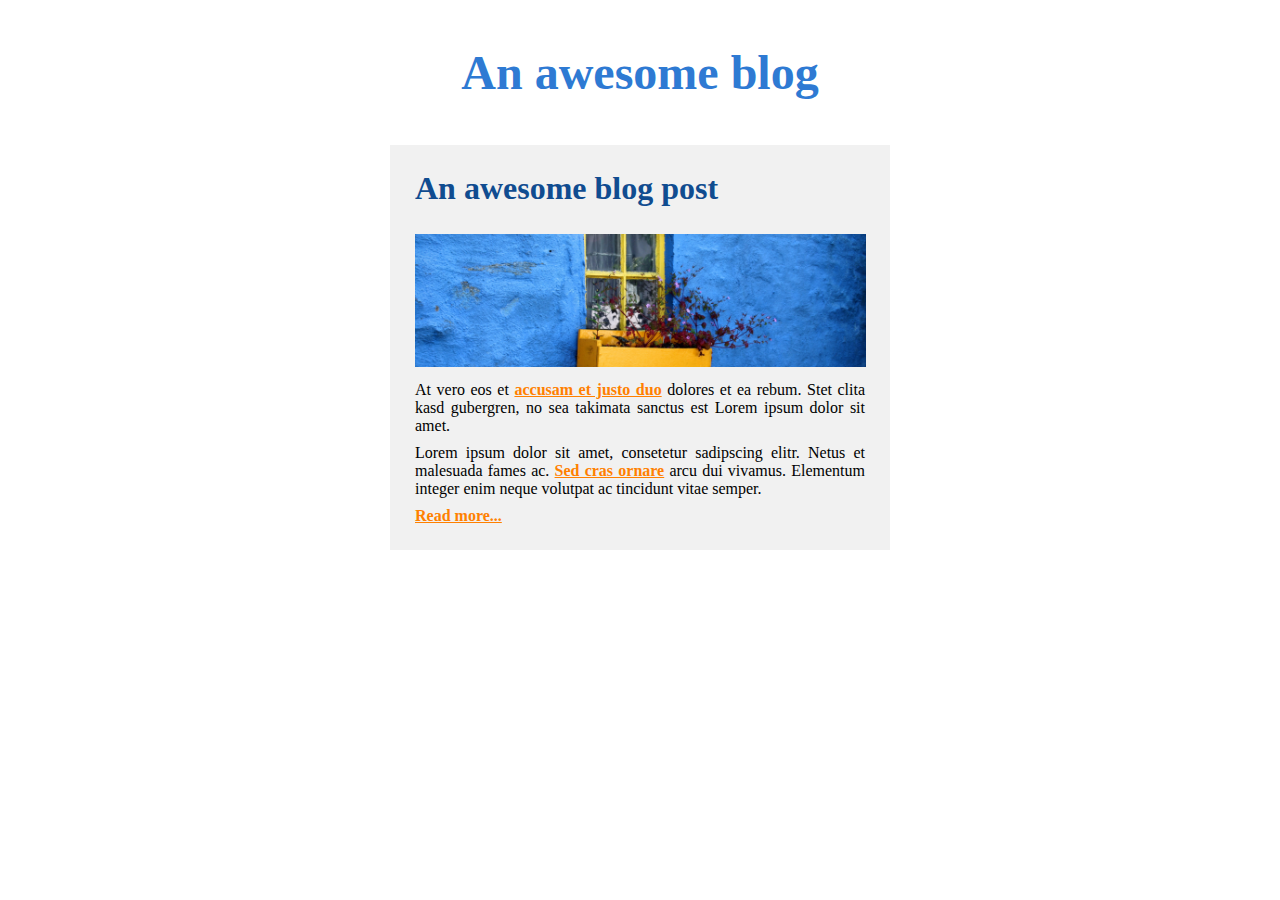
<file: 1-an-awesome-blog-post/index.html>
<!DOCTYPE html>
<html>
  <head>
    <title>Practicing CSS</title>
    <link rel="stylesheet" href="styles.css" />
  </head>
  <body>
    <header>
      <h1 class="blog-title">An awesome blog</h1>
    </header>

    <main>
      <section class="post">
        <div class="post-header">
          <h2 class="post-title">An awesome blog post</h2>
          <img
            src="images/window.png"
            alt="a yellow window with flowers in a blue wall"
          />
        </div>

        <div class="post-content">
          <p>
            At vero eos et <a href="#">accusam et justo duo</a> dolores et ea
            rebum. Stet clita kasd gubergren, no sea takimata sanctus est Lorem
            ipsum dolor sit amet.
          </p>
          <p>
            Lorem ipsum dolor sit amet, consetetur sadipscing elitr. Netus et
            malesuada fames ac. <a href="#">Sed cras ornare</a> arcu dui
            vivamus. Elementum integer enim neque volutpat ac tincidunt vitae
            semper.
          </p>

          <p class="read-more"><a href="#">Read more...</a></p>
        </div>
      </section>
    </main>
  </body>
</html>

<!-- 
   
An awesome blog

An awesome blog post 
    
At vero eos et accusam et justo duo dolores et ea rebum. Stet clita kasd gubergren, no sea takimata sanctus est Lorem ipsum dolor sit amet. 

Lorem ipsum dolor sit amet, consetetur sadipscing elitr. Netus et malesuada fames ac. Sed cras ornare arcu dui vivamus. Elementum integer enim neque volutpat ac tincidunt vitae semper.
Read more...

    
 -->
</file>
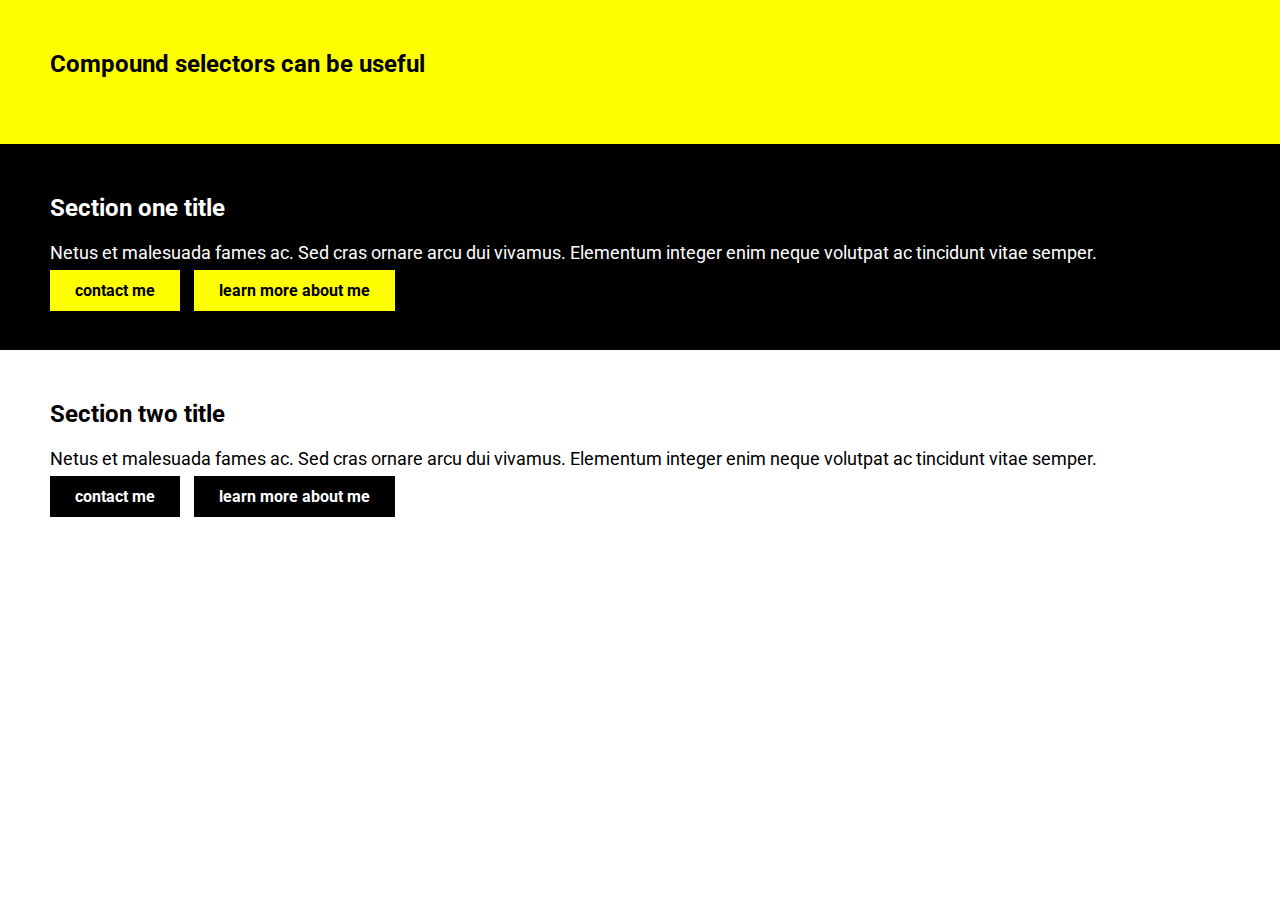
<file: 2-compound-selectors/index.html>
<!DOCTYPE html>
<html>
  <head>
    <title>Practicing CSS</title>
    <link
      href="https://fonts.googleapis.com/css2?family=Roboto:wght@100;300;400;500;700;900&display=swap"
      rel="stylesheet"
    />
    <link rel="stylesheet" href="styles.css" />
  </head>
  <body>
    <header>
      <h1>Compound selectors can be useful</h1>
    </header>

    <section class="section-one">
      <h2>Section one title</h2>
      <p>
        Netus et malesuada fames ac. Sed cras ornare arcu dui vivamus. Elementum
        integer enim neque volutpat ac tincidunt vitae semper.
      </p>
      <a href="#" class="btn">contact me</a>
      <a href="#" class="btn">learn more about me</a>
    </section>

    <section class="section-two">
      <h2>Section two title</h2>
      <p>
        Netus et malesuada fames ac. Sed cras ornare arcu dui vivamus. Elementum
        integer enim neque volutpat ac tincidunt vitae semper.
      </p>
      <a href="#" class="btn">contact me</a>
      <a href="#" class="btn">learn more about me</a>
    </section>
  </body>
</html>
</file>
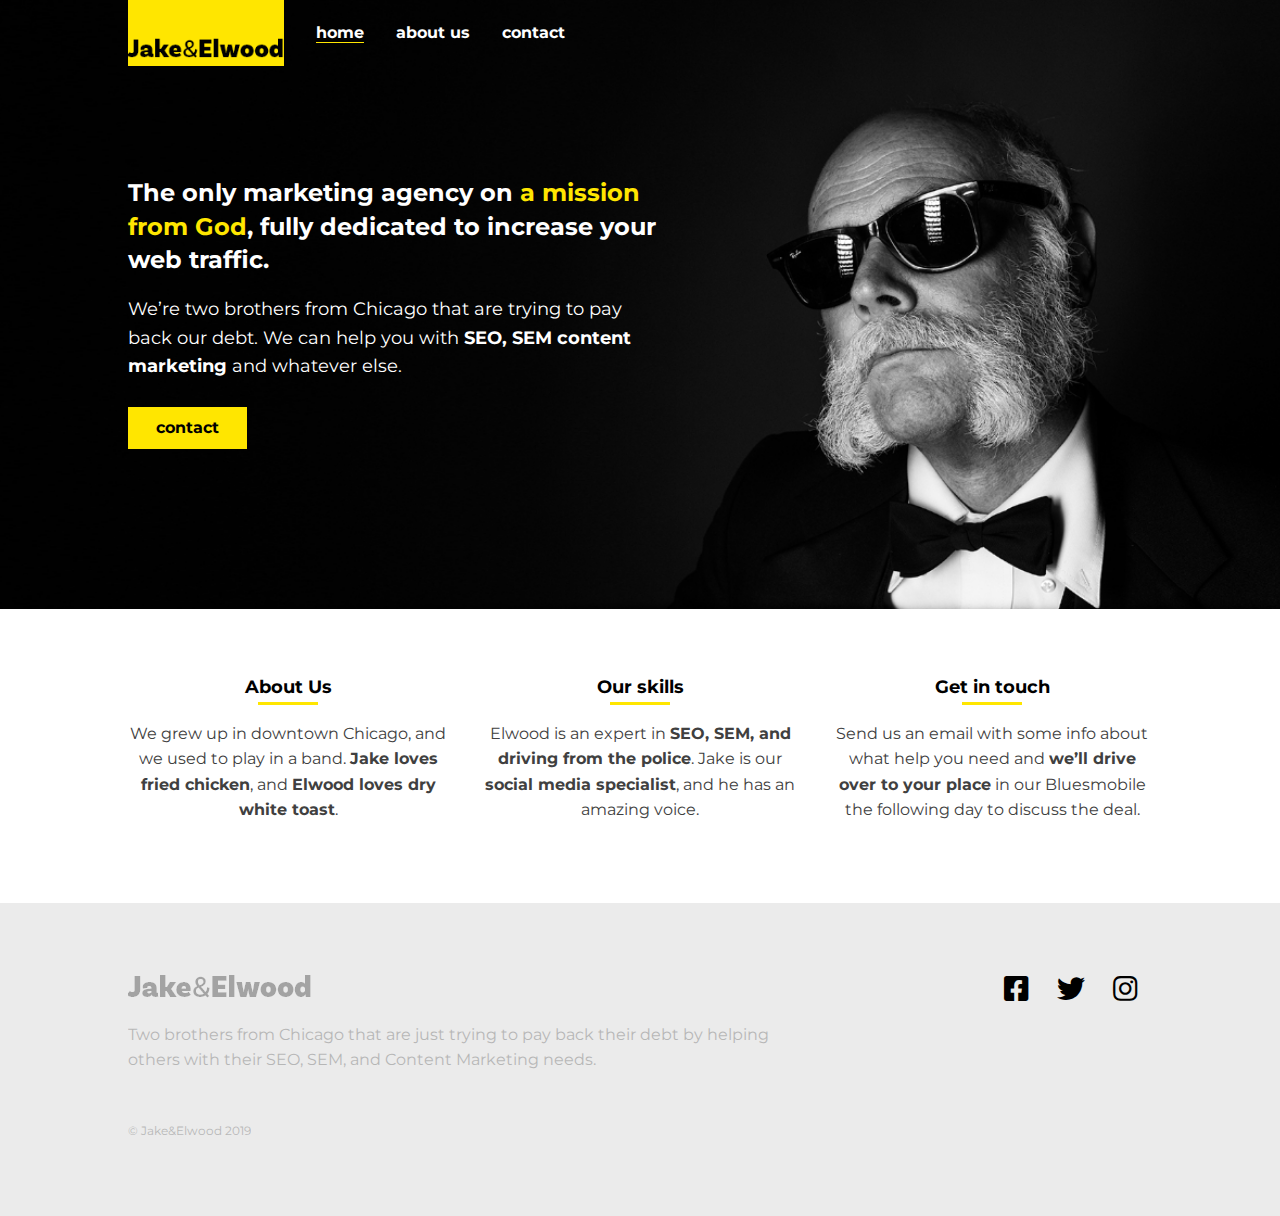
<file: 8-jake-and-elwood/index.html>
<!DOCTYPE html>
<html>
    <head>
        <title>Jake & Elwood</title>
        <!-- viewport meta to render pages on mobile properly -->
        <meta name="viewport" content="width=device-width, initial-scale=1">
        
        <!-- link to google fonts -->
        <link href="https://fonts.googleapis.com/css?family=Montserrat:400,700&display=swap" rel="stylesheet">
        
        <!-- https://cdnjs.com/libraries/font-awesome -->
        <link href="https://cdnjs.cloudflare.com/ajax/libs/font-awesome/5.9.0/css/all.css" rel="stylesheet">
        
        <!-- link to my CSS -->
        <link href="styles.css" rel="stylesheet">
        <script src="main.js" defer></script>
    </head>
     <body>
        <header class="header header-home main-grid">
            <div class="header-content">
                <a class="logo-link" href="index.html">
                    <img src="img/logo.png" alt="" class="logo">
                </a>
                <button aria-label="open navigation" class="open-nav">&#9776;</button>
                
                <nav class="nav">
                    <button aria-label="close navigation" class="close-nav">&times;</button>
                    <ul class="nav-list">
                        <li class="nav-item"><a href="index.html" class="nav-link nav-link--active">home</a></li>
                        <li class="nav-item"><a href="about.html" class="nav-link">about us</a></li>
                        <li class="nav-item"><a href="contact.html" class="nav-link">contact</a></li>
                    </ul>
                </nav>
            </div>
        </header>
        
        <main>
            <section class="hero main-grid">
                <h1 class="hero-title">The only marketing agency on <span class="accent-color">a mission from God</span>, fully dedicated to increase your web traffic. </h1>
                <p class="hero-subtitle">We’re two brothers from Chicago that are trying to pay back our debt. We can help you with <strong>SEO, SEM content marketing</strong> and whatever else.</p>
                <a href="index.html" class="btn btn-primary">contact</a>
            </section>
        
            <section class="info main-grid">
                <div class="col">
                    <h2 class="section-title section-title-center">About Us</h2>
                    <p>We grew up in downtown Chicago, and we used to play in a band. <strong>Jake loves fried chicken</strong>, and <strong>Elwood loves dry white toast</strong>.</p>
                </div>
                <div class="col">
                    <h2 class="section-title section-title-center">Our skills</h2>
                    <p>Elwood is an expert in <strong>SEO, SEM, and driving from the police</strong>. Jake is our <strong>social media specialist</strong>, and he has an amazing voice.</p>
                </div>
                <div class="col">
                    <h2 class="section-title section-title-center">Get in touch</h2>
                    <p>Send us an email with some info about what help you need and <strong>we’ll drive over to your place</strong> in our Bluesmobile the following day to discuss the deal.</p>
                </div>
            </section>
        
        </main>
        
        <footer class="footer main-grid">
            <div class="footer-main">
                <img src="img/logo.png" alt="" class="footer-logo">
                <p class="footer-text">Two brothers from Chicago that are just trying to pay back their debt by helping others with their SEO, SEM, and Content Marketing needs.</p>
                <p class="footer-fineprint">© Jake&Elwood 2019</p>
            </div>
            <ul class="social-list">
                <li class="social-item"><a href="#" class="social-link"><i class="fab fa-facebook-square"></i></a></li>
                <li class="social-item"><a href="#" class="social-link"><i class="fab fa-twitter"></i></a></li>
                <li class="social-item"><a href="#" class="social-link"><i class="fab fa-instagram"></i></a></li>
            </ul>
        </footer>
    </body>
</html>
</file>
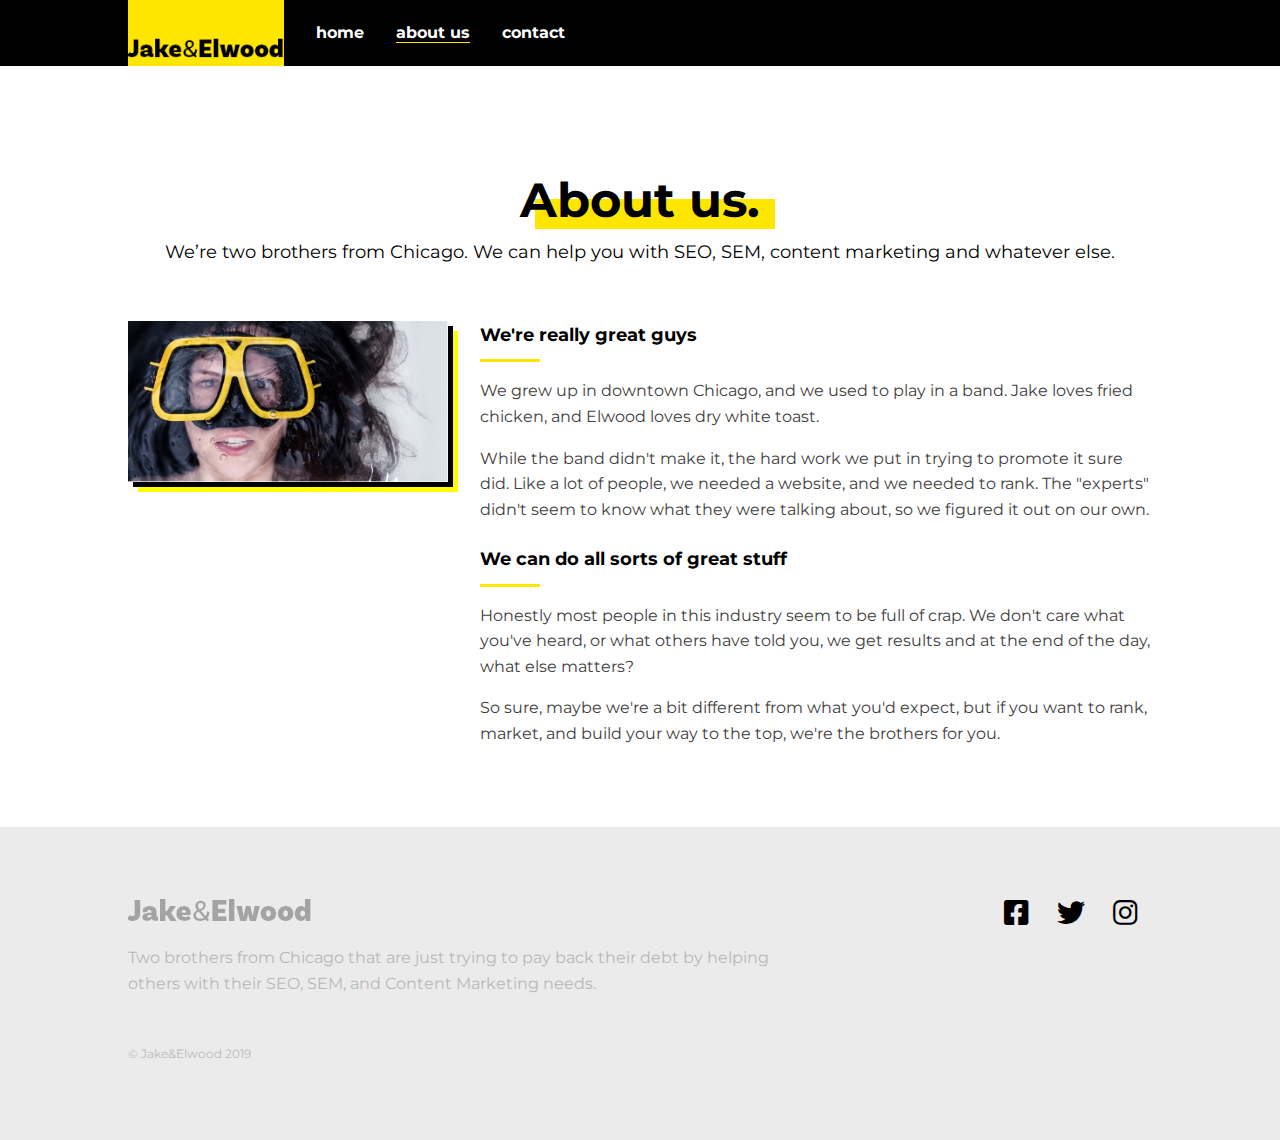
<file: 8-jake-and-elwood/about.html>
<!DOCTYPE html>
<html>
    <head>
        <title>Jake & Elwood</title>
        <!-- viewport meta to render pages on mobile properly -->
        <meta name="viewport" content="width=device-width, initial-scale=1">
        
        <!-- link to google fonts -->
        <link href="https://fonts.googleapis.com/css?family=Montserrat:400,700&display=swap" rel="stylesheet">
        
        <!-- https://cdnjs.com/libraries/font-awesome -->
        <link href="https://cdnjs.cloudflare.com/ajax/libs/font-awesome/5.9.0/css/all.css" rel="stylesheet">
        
        <!-- link to my CSS -->
        <link href="styles.css" rel="stylesheet">
        <script src="main.js" defer></script>
    </head>
     <body>
        <header class="header main-grid">
            <div class="header-content">
                <a class="logo-link" href="index.html">
                    <img src="img/logo.png" alt="" class="logo">
                </a>
                <button aria-label="open navigation" class="open-nav">&#9776;</button>
                
                <nav class="nav">
                    <button aria-label="close navigation" class="close-nav">&times;</button>
                    <ul class="nav-list">
                        <li class="nav-item"><a href="index.html" class="nav-link">home</a></li>
                        <li class="nav-item"><a href="about.html" class="nav-link nav-link--active">about us</a></li>
                        <li class="nav-item"><a href="contact.html" class="nav-link">contact</a></li>
                    </ul>
                </nav>
            </div>
        </header>
        
        <main class="main-grid main-template">
            
            <h1 class="page-title">About us.</h1>
            <p class="subtitle">We’re two brothers from Chicago. We can help you with SEO, SEM, content marketing and whatever else.</p>
            
            <img class="main-image" src="img/googles.jpg" alt="a man wearing goggles">
            
            <div class="main-text">
                <h2 class="section-title">We're really great guys</h2>
                <p>We grew up in downtown Chicago, and we used to play in a band. Jake loves fried chicken, and Elwood loves dry white toast. </p>
                <p>While the band didn't make it, the hard work we put in trying to promote it sure did. Like a lot of people, we needed a website, and we needed to rank. The "experts" didn't seem to know what they were talking about, so we figured it out on our own.</p>
                <h2 class="section-title">We can do all sorts of great stuff </h2>
                <p>Honestly most people in this industry seem to be full of crap. We don't care what you've heard, or what others have told you, we get results and at the end of the day, what else matters? </p>
                <p>So sure, maybe we're a bit different from what you'd expect, but if you want to rank, market, and build your way to the top, we're the brothers for you.</p>
            </div>
        
        </main>
        
        <footer class="footer main-grid">
            <div class="footer-main">
                <img src="img/logo.png" alt="" class="footer-logo">
                <p class="footer-text">Two brothers from Chicago that are just trying to pay back their debt by helping others with their SEO, SEM, and Content Marketing needs.</p>
                <p class="footer-fineprint">© Jake&Elwood 2019</p>
            </div>
            <ul class="social-list">
                <li class="social-item"><a href="#" class="social-link"><i class="fab fa-facebook-square"></i></a></li>
                <li class="social-item"><a href="#" class="social-link"><i class="fab fa-twitter"></i></a></li>
                <li class="social-item"><a href="#" class="social-link"><i class="fab fa-instagram"></i></a></li>
            </ul>
        </footer>
    </body>
</html>
</file>
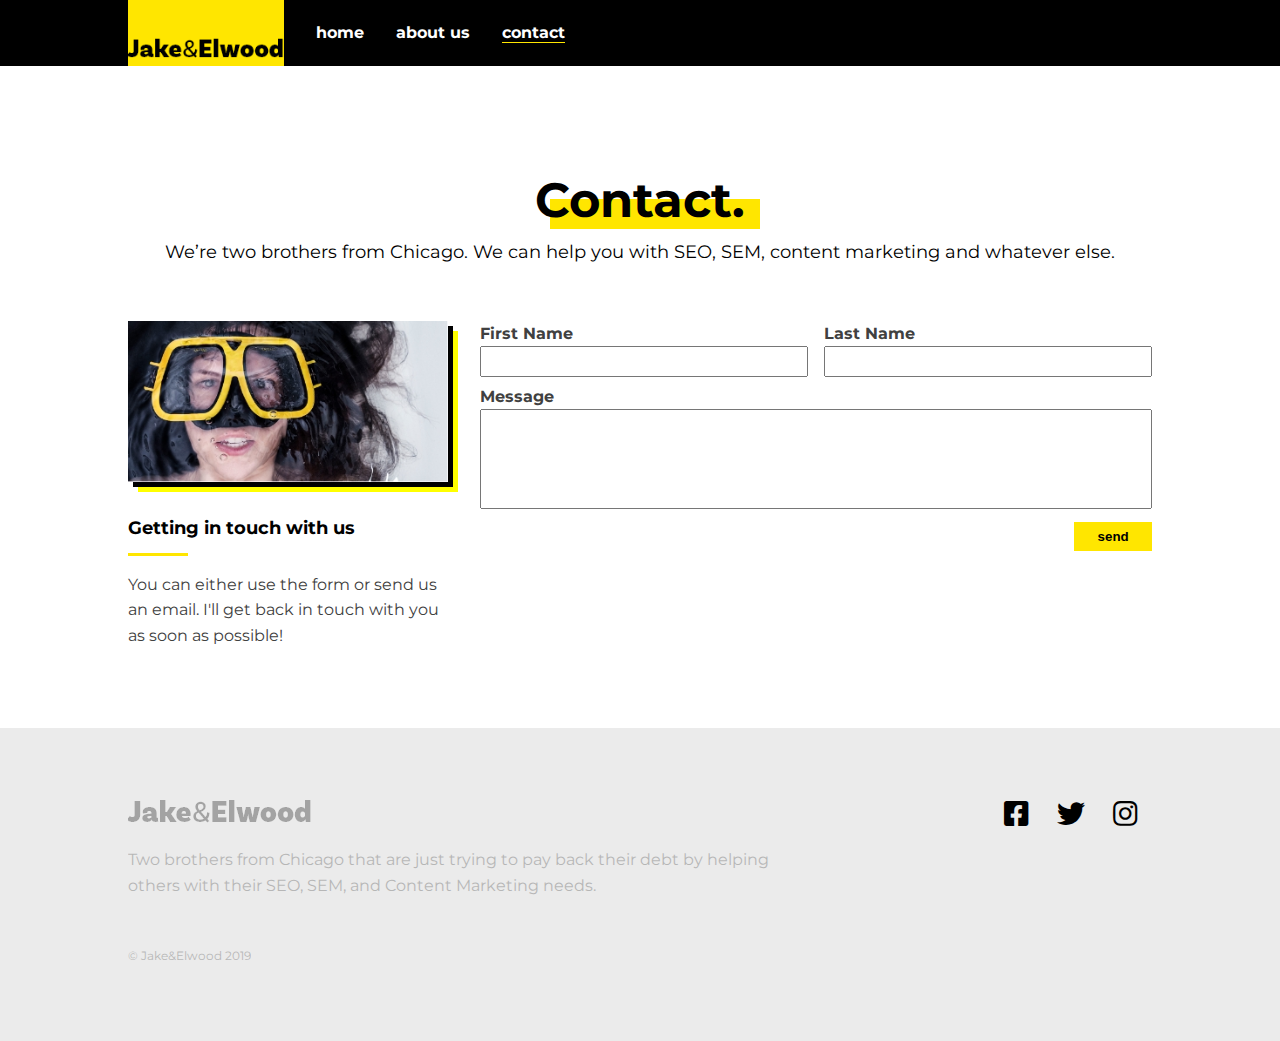
<file: 8-jake-and-elwood/contact.html>
<!DOCTYPE html>
<html>
    <head>
        <title>Jake & Elwood</title>
        <!-- viewport meta to render pages on mobile properly -->
        <meta name="viewport" content="width=device-width, initial-scale=1">
        
        <!-- link to google fonts -->
        <link href="https://fonts.googleapis.com/css?family=Montserrat:400,700&display=swap" rel="stylesheet">
        
        <!-- https://cdnjs.com/libraries/font-awesome -->
        <link href="https://cdnjs.cloudflare.com/ajax/libs/font-awesome/5.9.0/css/all.css" rel="stylesheet">
        
        <!-- link to my CSS -->
        <link href="styles.css" rel="stylesheet">
        <script src="main.js" defer></script>
    </head>
     <body>
        <header class="header main-grid">
            <div class="header-content">
                <a class="logo-link" href="index.html">
                    <img src="img/logo.png" alt="" class="logo">
                </a>
                <button aria-label="open navigation" class="open-nav">&#9776;</button>
                
                <nav class="nav">
                    <button aria-label="close navigation" class="close-nav">&times;</button>
                    <ul class="nav-list">
                        <li class="nav-item"><a href="index.html" class="nav-link">home</a></li>
                        <li class="nav-item"><a href="about.html" class="nav-link">about us</a></li>
                        <li class="nav-item"><a href="contact.html" class="nav-link nav-link--active">contact</a></li>
                    </ul>
                </nav>
            </div>
        </header>
        
        <main class="main-grid main-template">
            
            <h1 class="page-title">Contact.</h1>
            <p class="subtitle">We’re two brothers from Chicago. We can help you with SEO, SEM, content marketing and whatever else.</p>
            
            <img class="main-image" src="img/googles.jpg" alt="a man wearing goggles">

            <div class="secondary-text">
                <h2 class="section-title">Getting in touch with us</h2>
                <p>You can either use the form or send us an email. I'll get back in touch with you as soon as possible!</p>
            </div>
            
            <div class="main-text">
                <form class="contact-form" action="#" method="POST">
                    
                    <label class="fname-label" for="fname">First Name</label>
                    <input class="fname-input" id="fname" type="text">
                    
                    <label class="lname-label" for="lname">Last Name</label>
                    <input class="lname-input" id="lname" type="text">
                    
                    <label class="message-label" for="message">Message</label>
                    <textarea class="message-textarea" id="message"></textarea>
                    
                    <button class="btn btn-primary btn-form">send</button>
                </form>
            </div>
        
        </main>
        
        <footer class="footer main-grid">
            <div class="footer-main">
                <img src="img/logo.png" alt="" class="footer-logo">
                <p class="footer-text">Two brothers from Chicago that are just trying to pay back their debt by helping others with their SEO, SEM, and Content Marketing needs.</p>
                <p class="footer-fineprint">© Jake&Elwood 2019</p>
            </div>
            <ul class="social-list">
                <li class="social-item"><a href="#" class="social-link"><i class="fab fa-facebook-square"></i></a></li>
                <li class="social-item"><a href="#" class="social-link"><i class="fab fa-twitter"></i></a></li>
                <li class="social-item"><a href="#" class="social-link"><i class="fab fa-instagram"></i></a></li>
            </ul>
        </footer>
    </body>
</html>
</file>
<file: 8-jake-and-elwood/styles.css>
* {
  box-sizing: border-box;
}

body {
  margin: 0;
  font-family: "Montserrat", sans-serif;
  font-size: 1rem;
  color: #404040;
  line-height: 1.6;
}

img {
  max-width: 100%;
}

/* ==================
    Typography
===================== */

h1,
h2,
strong {
  font-weight: 700;
}

.accent-color {
  color: #ffe600;
}

.hero-title {
  font-size: 1.5rem;
  line-height: 1.4;
  margin-bottom: 0;
}

.hero-subtitle {
  font-size: 1.125rem;
}

.section-title {
  font-size: 1.125rem;
  color: #000;
  margin-top: 1.25em;
}

.section-title::after {
  content: "";
  display: block;
  width: 60px;
  height: 3px;
  margin: 10px 0 0;
  background: #ffe600;
}

.section-title:first-child {
  margin-top: 0;
}

/* buttons */

.btn {
  border: 0;
  padding: 0.5em 1.75em;
  font-weight: 700;
  margin-top: 0.5em;
  text-decoration: none;
  cursor: pointer;
}

.btn-primary {
  background: #ffe600;
  color: #000;
  justify-self: start;
}

.btn-primary:hover,
.btn-primary:focus {
  background-color: #ffc400;
}

.btn-form {
  justify-self: end;
}

/* ==================
    general layout
===================== */

.main-grid {
  display: grid;
  grid-template-columns: minmax(1em, 1fr) minmax(0px, 500px) minmax(1em, 1fr);
  grid-column-gap: 2em;
}

@media (min-width: 600px) {
  .main-grid {
    grid-template-columns: minmax(1em, 1fr) repeat(3, minmax(150px, 320px)) minmax(
        1em,
        1fr
      );
  }
}

/* navigation */

.header {
  background: black;
}

.header-home {
  background: transparent;
  position: absolute;
  width: 100%;
}

.header-content {
  display: flex;
  grid-column: 2 / -2;
}

.logo-link {
  background-color: #ffe600;
  padding-top: 2em;
}

.nav {
  position: fixed;
  background: #000;
  top: 0;
  right: 0;
  bottom: 0;
  left: 0;
  width: 100%;
  left: 100%;
  transform: translateX(0);
  transition: transform 250ms;
}

.navigation-open {
  transform: translateX(-100%);
}

.nav-list {
  display: flex;
  list-style: none;
  margin: 0;
  padding: 0;
  height: 100%;
  align-items: center;
  justify-content: space-around;
  flex-direction: column;
}

.nav-link {
  color: #fff;
  text-decoration: none;
  font-size: 3rem;
  font-weight: 700;
}

.nav-link--active {
  border-bottom: 1px solid #ffe600;
}

.nav-link:hover,
.nav-link:active {
  color: #ffe600;
}

.close-nav {
  border: 0;
  background: 0;
  color: #ffe600;
  font-weight: 700;
  font-size: 3rem;
  cursor: pointer;
  padding: 0.5em;
  position: absolute;
}

.open-nav {
  border: 0;
  background: 0;
  color: #fff;
  font-weight: 700;
  font-size: 1.5rem;
  cursor: pointer;
  padding: 0.5em;
  margin-left: auto;
}

@media (min-width: 600px) {
  .open-nav,
  .close-nav {
    display: none;
  }

  .nav {
    position: initial;
  }

  .nav-list {
    flex-direction: row;
    justify-content: flex-start;
  }

  .nav-item {
    margin-left: 2em;
  }

  .nav-link {
    font-size: 1rem;
  }

  .header-home .nav {
    background: transparent;
  }
}

/* footer */

.footer {
  background: #ebebeb;
  padding: 4em 0;
  text-align: center;

  grid-template-areas:
    ". social ."
    ". main .";
}

.footer-main,
.social-list {
  grid-column: 2 / -2;
}

.footer-logo,
.footer-text,
.footer-fineprint {
  opacity: 0.3;
}

.footer-main {
  grid-area: main;
}

.footer-fineprint {
  font-size: 0.75rem;
  margin-top: 4em;
}

.social-list {
  grid-area: social;
  list-style: none;
  padding: 0;
  margin: 0 0 2em;
  display: flex;
  justify-content: center;
}

.social-link {
  color: #000;
  font-size: 1.75rem;
  margin: 0 0.5em;
}

.social-link:hover {
  color: #777;
}

@media (min-width: 600px) {
  .footer {
    grid-template-areas: ". main main social .";
  }

  .footer-main {
    text-align: left;
  }

  .social-list {
    justify-content: flex-end;
  }
}

/* ==================
    hero area
===================== */

.hero {
  background-image: url(img/hero-bg.jpg);
  background-size: cover;
  background-position: bottom;
  padding: 8em 0;
  color: #fff;
}

.hero > * {
  grid-column: 2 / -2;
}

@media (min-width: 400px) {
  .hero > * {
    margin-right: 20%;
  }
}

@media (min-width: 600px) {
  .hero {
    padding: 10em 0;
  }

  .hero > * {
    grid-column: 2 / span 2;
  }
}

/* ==================
    info section
===================== */

.info {
  padding: 4em 0;
  text-align: center;
}

.col {
  grid-column: 2 / -2;
}

@media (min-width: 600px) {
  .col {
    grid-column: span 1;
  }

  .col:first-child {
    grid-column: 2 / span 1;
  }
}

/* ==================
    template page
===================== */

.page-title {
  font-size: 3rem;
  margin-bottom: 0;
  justify-self: center;
}

.page-title::after {
  content: "";
  display: block;
  background: #ffe600;
  width: 100%;
  height: 30px;
  margin: -40px 0 0 15px;
}

.section-title-center::after {
  margin: 0 auto;
}

.subtitle {
  margin: 0.5em 0 3em;
  font-size: 1.125rem;
}

.page-title,
.subtitle {
  color: #000;
  text-align: center;
}

.main-template {
  padding: 4em 0;
}

.main-template > * {
  grid-column: 2 / -2;
}

.main-image {
  margin-bottom: 2em;
  box-shadow: 5px 5px 0px black, 10px 10px 0 yellow;
}

@media screen and (min-width: 600px) {
  .main-image,
  .secondary-text {
    grid-column: 2;
  }

  .main-text {
    grid-column: 3 / span 2;
    grid-row: span 2;
  }

  .secondary-text {
    order: 2;
  }
}

/* =================
 Form
================= */

.contact-form {
  display: grid;
}

label {
  font-weight: 700;
}

input,
textarea {
  margin-bottom: 0.5em;
  padding: 0.4em;
  font-family: inherit;
}

textarea {
  resize: none;
  height: 100px;
}

@media screen and (min-width: 600px) {
  .contact-form {
    grid-template-columns: repeat(2, 1fr);
    grid-auto-flow: dense;
    column-gap: 1em;
  }

  .fname-label,
  .fname-input {
    grid-column: 1;
  }

  .lname-label,
  .lname-input {
    grid-column: 2;
  }

  .message-label,
  .message-textarea {
    grid-column: span 2;
  }

  .btn-form {
    grid-column: 2;
  }
}
</file>
<file: 1-an-awesome-blog-post/styles.css>
/* ===========
CSS Reset
=========== */
body {
  margin: 0;
}

h1,
h2,
p {
  margin-top: 0;
}

/* ===========
Typography
=========== */
h1 {
  font-size: 48px;
}

h2 {
  font-size: 32px;
}

p {
  font-size: 16px;
  margin-bottom: 9px;
}

/* ===========
Layout
=========== */
header {
  margin: 45px auto;
  text-align: center;
}

.post {
  width: 450px;
  margin: 0 auto;
  padding: 25px;
  text-align: justify;
}

.post-header {
  margin: 0 0 10px;
}

.read-more {
  margin: 0;
}

/* ===========
Styling
=========== */

.blog-title {
  color: #2e7ad3;
}

.post {
  background-color: #f1f1f1;
}

.post-title {
  color: #104c90;
}

.post a {
  color: #ff8000;
  font-weight: bold;
}

.post a:hover,
.post a:focus {
  color: #2e7ad3;
}

.post a:active {
  color: #24d30c;
}
</file>
<file: 2-compound-selectors/styles.css>
/* ===========
CSS Reset
=========== */
body {
  margin: 0;
  font-family: "Roboto", sans-serif;
}

h1,
h2,
p {
  margin-top: 0;
}

/* ===========
Typography
=========== */
h1 {
  font-size: 24px;
}

p {
  font-size: 18px;
}

a {
  color: #ffe600;
}

/* ===========
Layout
=========== */

header,
section {
  padding: 50px;
}

.btn {
  padding: 9px 23px;

  text-decoration: none;
  margin: 0 10px 0 0;
}
/* ===========
Styling
=========== */
header {
  background: yellow;
}

.btn {
  background: yellow;
  color: black;
  border: 2px solid yellow;
  font-weight: bold;
}

.section-one {
  background: black;
  color: white;
}

.section-two a {
  color: black;
}

.section-two .btn {
  background: black;
  color: white;
  border: 2px solid black;
}

.btn:hover {
  background: black;
  color: yellow;
}

.section-two .btn:hover {
  background: white;
  color: black;
}
</file>
